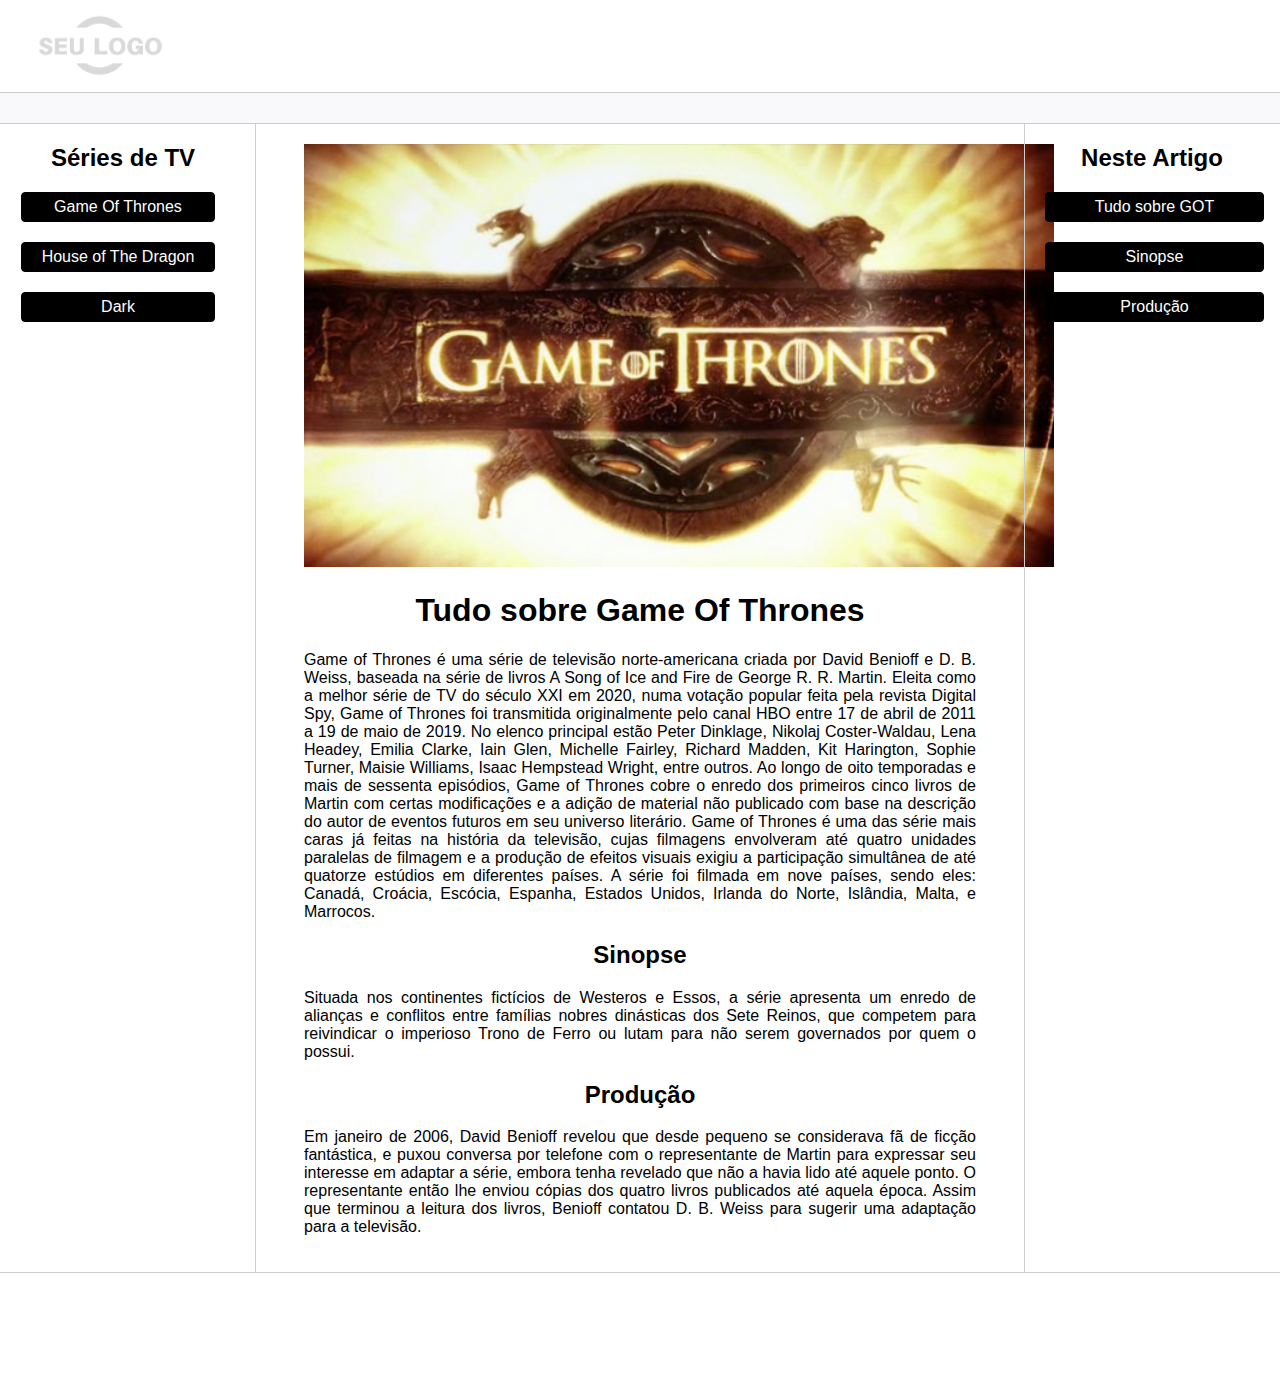
<file: Exercise 3 - HTML/index.html>
<!DOCTYPE html>
<html lang="pt-br">
<head>
    <meta charset="UTF-8">
    <meta http-equiv="X-UA-Compatible" content="IE=edge">
    <meta name="viewport" content="width=device-width, initial-scale=1.0">
    <title>Página Principal</title>
    <link rel="stylesheet" href="css/style.css">
</head>
<body>

    <div>   
        <div class="logo">
            <img src="img/logo.png" width="200"/>
        </div>
    </div>

    <div class="bar"></div>

    <div class="content">
        <div class="sidebar">
            <h2>Séries de TV</h2>
            <ul>
                <li class="anl"><a href="index.html">Game Of Thrones</a></li>
                <li class="anl"><a href="hot.html">House of The Dragon</a></li>
                <li class="anl"><a href="dark.html">Dark</a></li>
            </ul>
        </div>

        <div class="main">

            <img width="750px" src="img/game-of-thrones.png" alt="Logo Game Of Thrones">

            <h1 id="tgt"> Tudo sobre Game Of Thrones </h1>
            <p>Game of Thrones é uma série de televisão norte-americana criada por David Benioff e D. B. Weiss, baseada na série de livros A Song of Ice and Fire de George R. R. Martin. Eleita como a melhor série de TV do século XXI em 2020, numa votação popular feita pela revista Digital Spy, Game of Thrones foi transmitida originalmente pelo canal HBO entre 17 de abril de 2011 a 19 de maio de 2019. No elenco principal estão Peter Dinklage, Nikolaj Coster-Waldau, Lena Headey, Emilia Clarke, Iain Glen, Michelle Fairley, Richard Madden, Kit Harington, Sophie Turner, Maisie Williams, Isaac Hempstead Wright, entre outros. Ao longo de oito temporadas e mais de sessenta episódios, Game of Thrones cobre o enredo dos primeiros cinco livros de Martin com certas modificações e a adição de material não publicado com base na descrição do autor de eventos futuros em seu universo literário. Game of Thrones é uma das série mais caras já feitas na história da televisão, cujas filmagens envolveram até quatro unidades paralelas de filmagem e a produção de efeitos visuais exigiu a participação simultânea de até quatorze estúdios em diferentes países. A série foi filmada em nove países, sendo eles: Canadá, Croácia, Escócia, Espanha, Estados Unidos, Irlanda do Norte, Islândia, Malta, e Marrocos.</p>

            <h2 id="sinopse"> Sinopse </h2>
            <p>Situada nos continentes fictícios de Westeros e Essos, a série apresenta um enredo de alianças e conflitos entre famílias nobres dinásticas dos Sete Reinos, que competem para reivindicar o imperioso Trono de Ferro ou lutam para não serem governados por quem o possui.</p>

            <h2 id="prod"> Produção </h2>
            <p>Em janeiro de 2006, David Benioff revelou que desde pequeno se considerava fã de ficção fantástica, e puxou conversa por telefone com o representante de Martin para expressar seu interesse em adaptar a série, embora tenha revelado que não a havia lido até aquele ponto. O representante então lhe enviou cópias dos quatro livros publicados até aquela época. Assim que terminou a leitura dos livros, Benioff contatou D. B. Weiss para sugerir uma adaptação para a televisão.</p>
            
        </div>

        <div class="anchors">
            <h2>Neste Artigo</h2>
            <ul>
                <li class="anl"><a href="#tgt">Tudo sobre GOT</a></li>
                <li class="anl"><a href="#sinopse">Sinopse</a></li>
                <li class="anl"><a href="#prod">Produção</a></li>
            </ul>
        </div>
    </div>

    <div class="footer">

    </div>
</body>
</html>
</file>
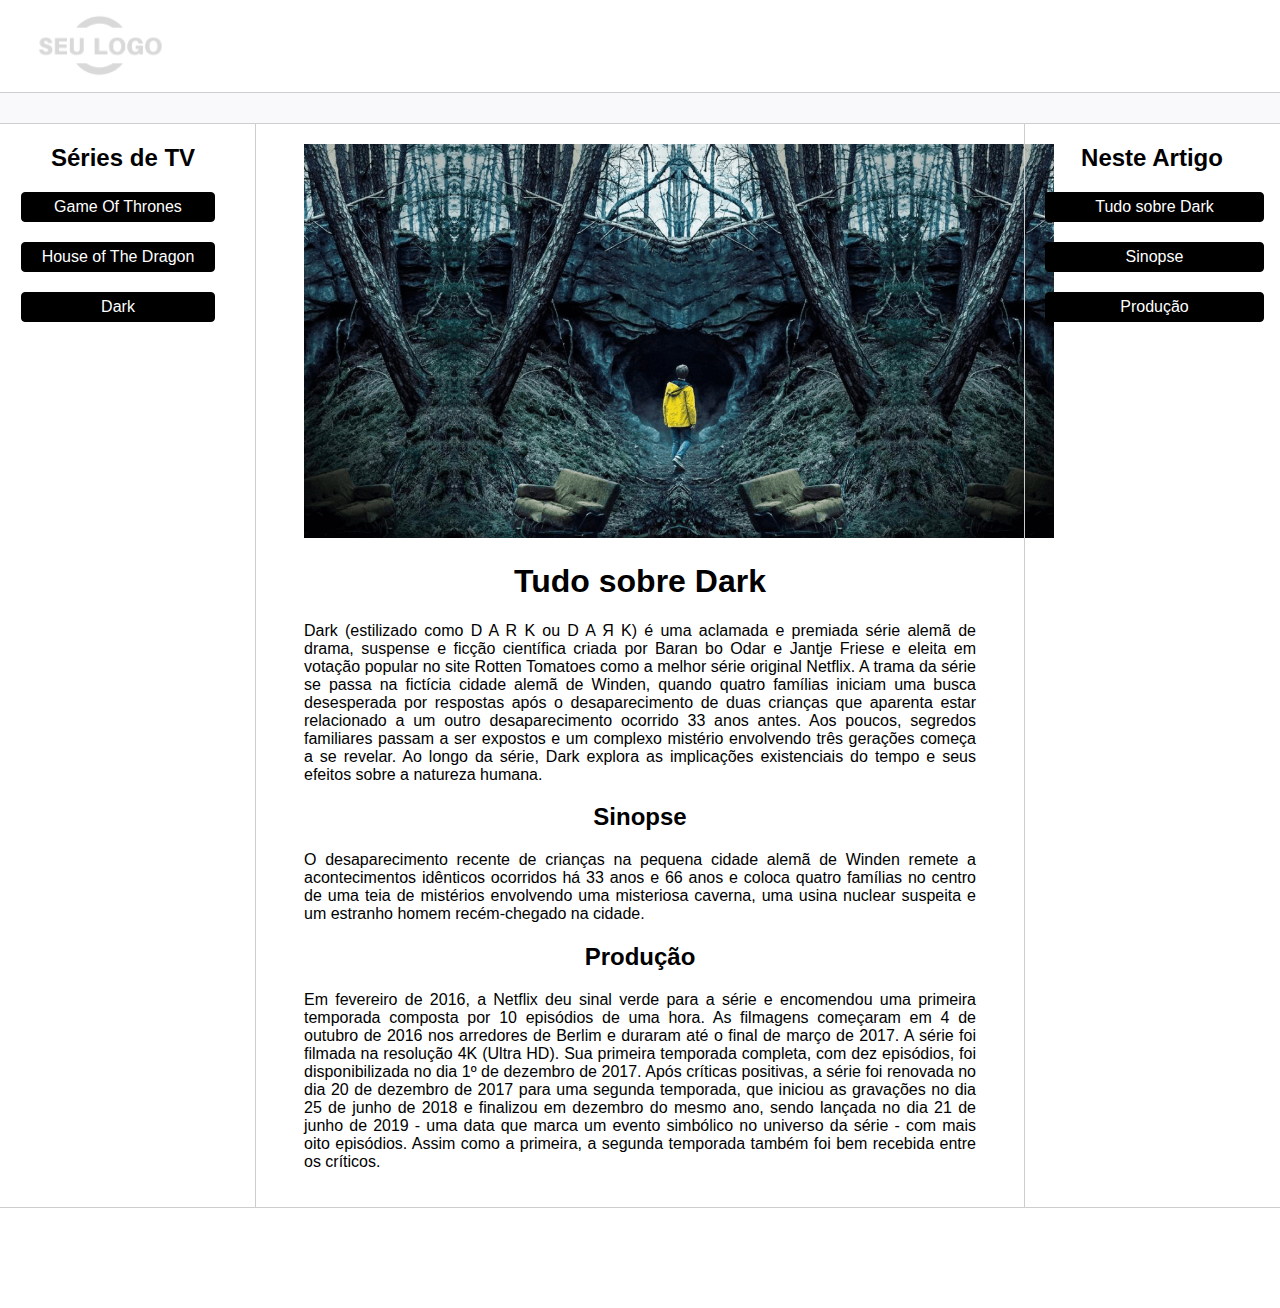
<file: Exercise 3 - HTML/dark.html>
<!DOCTYPE html>
<html lang="pt-br">
<head>
    <meta charset="UTF-8">
    <meta http-equiv="X-UA-Compatible" content="IE=edge">
    <meta name="viewport" content="width=device-width, initial-scale=1.0">
    <title>Página Principal</title>
    <link rel="stylesheet" href="css/style.css">
</head>
<body>

    <div>   
        <div class="logo">
            <img src="img/logo.png" width="200"/>
        </div>
    </div>

    <div class="bar"></div>

    <div class="content">
        <div class="sidebar">
            <h2>Séries de TV</h2>
            <ul>
                <li class="anl"><a href="index.html">Game Of Thrones</a></li>
                <li class="anl"><a href="hot.html">House of The Dragon</a></li>
                <li class="anl"><a href="dark.html">Dark</a></li>
            </ul>
        </div>

        <div class="main">

            <img width="750px" src="img/A-fisica-por-tras-de-Dark-(1).png" alt="Logo Game Of Thrones">

            <h1 id="tgt"> Tudo sobre Dark </h1>
            <p>Dark (estilizado como D A R K ou D A Я K) é uma aclamada e premiada série alemã de drama, suspense e ficção científica criada por Baran bo Odar e Jantje Friese e eleita em votação popular no site Rotten Tomatoes como a melhor série original Netflix. A trama da série se passa na fictícia cidade alemã de Winden, quando quatro famílias iniciam uma busca desesperada por respostas após o desaparecimento de duas crianças que aparenta estar relacionado a um outro desaparecimento ocorrido 33 anos antes. Aos poucos, segredos familiares passam a ser expostos e um complexo mistério envolvendo três gerações começa a se revelar. Ao longo da série, Dark explora as implicações existenciais do tempo e seus efeitos sobre a natureza humana.</p>

            <h2 id="sinopse"> Sinopse </h2>
            <p>O desaparecimento recente de crianças na pequena cidade alemã de Winden remete a acontecimentos idênticos ocorridos há 33 anos e 66 anos e coloca quatro famílias no centro de uma teia de mistérios envolvendo uma misteriosa caverna, uma usina nuclear suspeita e um estranho homem recém-chegado na cidade.</p>

            <h2 id="prod"> Produção </h2>
            <p>Em fevereiro de 2016, a Netflix deu sinal verde para a série e encomendou uma primeira temporada composta por 10 episódios de uma hora. As filmagens começaram em 4 de outubro de 2016 nos arredores de Berlim e duraram até o final de março de 2017. A série foi filmada na resolução 4K (Ultra HD). Sua primeira temporada completa, com dez episódios, foi disponibilizada no dia 1º de dezembro de 2017. Após críticas positivas, a série foi renovada no dia 20 de dezembro de 2017 para uma segunda temporada, que iniciou as gravações no dia 25 de junho de 2018 e finalizou em dezembro do mesmo ano, sendo lançada no dia 21 de junho de 2019 - uma data que marca um evento simbólico no universo da série - com mais oito episódios. Assim como a primeira, a segunda temporada também foi bem recebida entre os críticos.</p>
            
        </div>

        <div class="anchors">
            <h2>Neste Artigo</h2>
            <ul>
                <li class="anl"><a href="#tgt">Tudo sobre Dark</a></li>
                <li class="anl"><a href="#sinopse">Sinopse</a></li>
                <li class="anl"><a href="#prod">Produção</a></li>
            </ul>
        </div>
    </div>

    <div class="footer">

    </div>
</body>
</html>
</file>
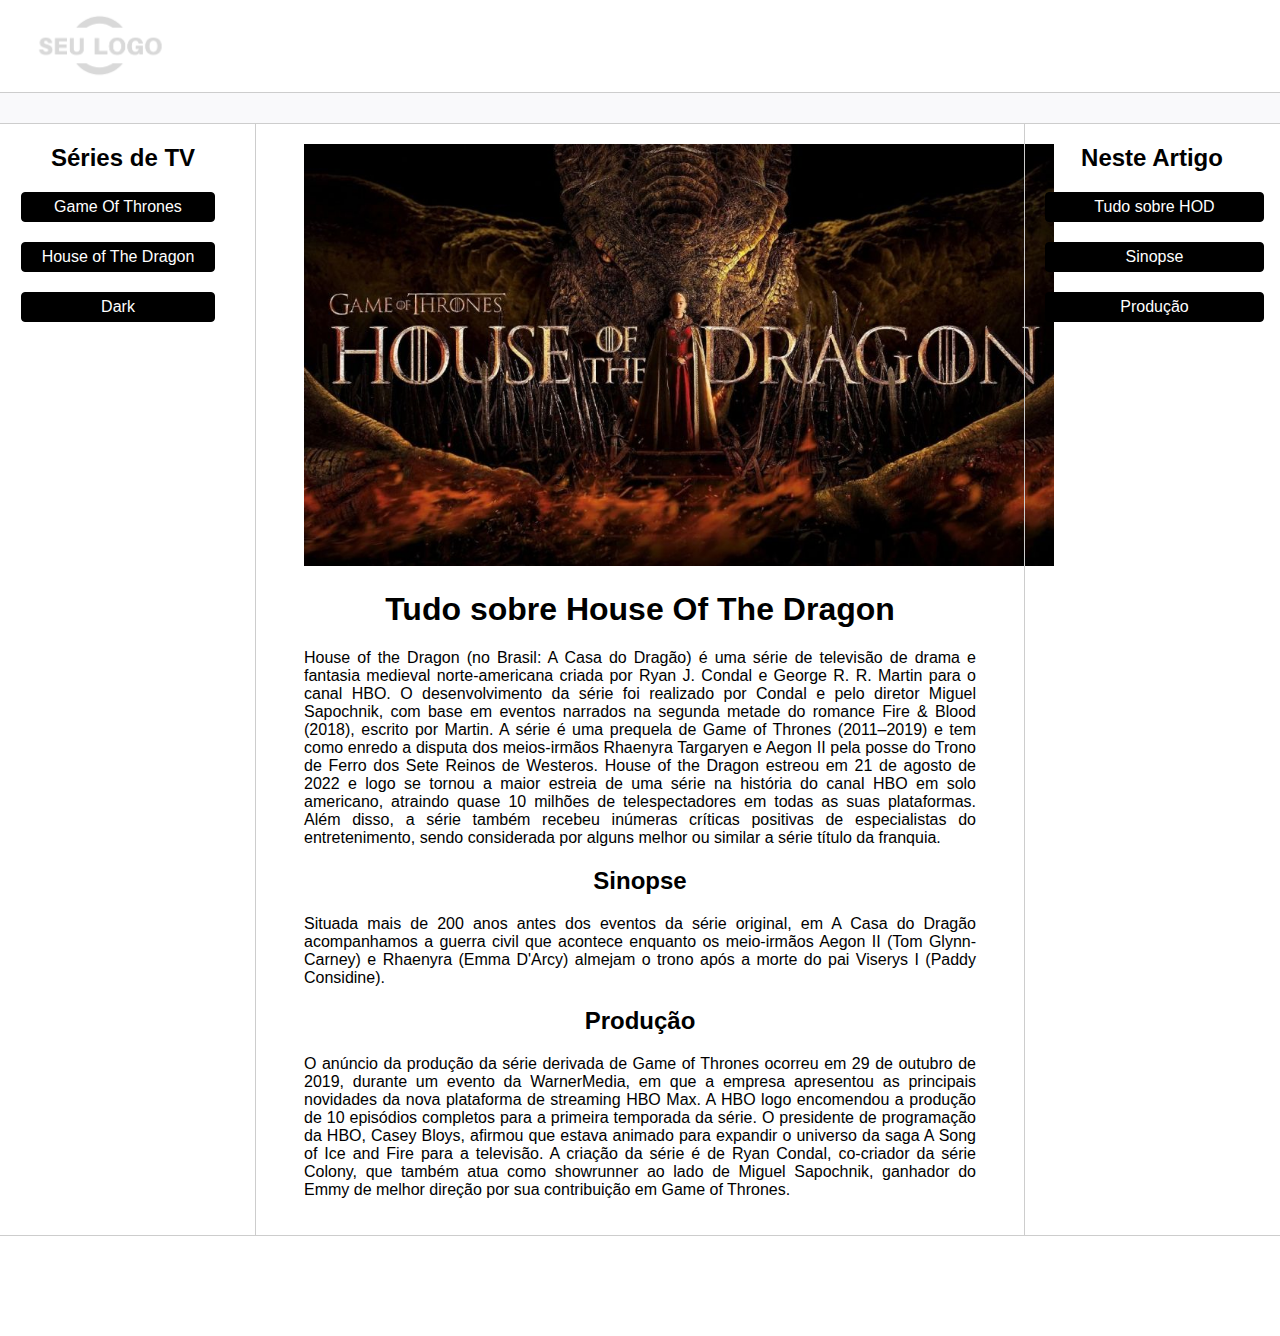
<file: Exercise 3 - HTML/hot.html>
<!DOCTYPE html>
<html lang="pt-br">
<head>
    <meta charset="UTF-8">
    <meta http-equiv="X-UA-Compatible" content="IE=edge">
    <meta name="viewport" content="width=device-width, initial-scale=1.0">
    <title>Página Principal</title>
    <link rel="stylesheet" href="css/style.css">
</head>
<body>

    <div>   
        <div class="logo">
            <img src="img/logo.png" width="200"/>
        </div>
    </div>

    <div class="bar"></div>

    <div class="content">
        <div class="sidebar">
            <h2>Séries de TV</h2>
            <ul>
                <li class="anl"><a href="index.html">Game Of Thrones</a></li>
                <li class="anl"><a href="hot.html">House of The Dragon</a></li>
                <li class="anl"><a href="dark.html">Dark</a></li>
            </ul>
        </div>

        <div class="main">

            <img width="750px" src="img/house-of-dragons-1817053.jpg" alt="Logo House Of The Dragon">

            <h1 id="tgt"> Tudo sobre House Of The Dragon </h1>
            <p>House of the Dragon (no Brasil: A Casa do Dragão) é uma série de televisão de drama e fantasia medieval norte-americana criada por Ryan J. Condal e George R. R. Martin para o canal HBO. O desenvolvimento da série foi realizado por Condal e pelo diretor Miguel Sapochnik, com base em eventos narrados na segunda metade do romance Fire & Blood (2018), escrito por Martin. A série é uma prequela de Game of Thrones (2011–2019) e tem como enredo a disputa dos meios-irmãos Rhaenyra Targaryen e Aegon II pela posse do Trono de Ferro dos Sete Reinos de Westeros. House of the Dragon estreou em 21 de agosto de 2022 e logo se tornou a maior estreia de uma série na história do canal HBO em solo americano, atraindo quase 10 milhões de telespectadores em todas as suas plataformas. Além disso, a série também recebeu inúmeras críticas positivas de especialistas do entretenimento, sendo considerada por alguns melhor ou similar a série título da franquia.</p>

            <h2 id="sinopse"> Sinopse </h2>
            <p>Situada mais de 200 anos antes dos eventos da série original, em A Casa do Dragão acompanhamos a guerra civil que acontece enquanto os meio-irmãos Aegon II (Tom Glynn-Carney) e Rhaenyra (Emma D'Arcy) almejam o trono após a morte do pai Viserys I (Paddy Considine).</p>

            <h2 id="prod"> Produção </h2>
            <p>O anúncio da produção da série derivada de Game of Thrones ocorreu em 29 de outubro de 2019, durante um evento da WarnerMedia, em que a empresa apresentou as principais novidades da nova plataforma de streaming HBO Max. A HBO logo encomendou a produção de 10 episódios completos para a primeira temporada da série. O presidente de programação da HBO, Casey Bloys, afirmou que estava animado para expandir o universo da saga A Song of Ice and Fire para a televisão. A criação da série é de Ryan Condal, co-criador da série Colony, que também atua como showrunner ao lado de Miguel Sapochnik, ganhador do Emmy de melhor direção por sua contribuição em Game of Thrones.</p>
            
        </div>

        <div class="anchors">
            <h2>Neste Artigo</h2>
            <ul>
                <li class="anl"><a href="#tgt">Tudo sobre HOD</a></li>
                <li class="anl"><a href="#sinopse">Sinopse</a></li>
                <li class="anl"><a href="#prod">Produção</a></li>
            </ul>
        </div>
    </div>

    <div class="footer">

    </div>
</body>
</html>
</file>
<file: Exercise 3 - HTML/css/style.css>
body, html {
    margin: 0;
    padding: 0;
    font-family: 'Segoe UI', Tahoma, Geneva, Verdana, sans-serif;
}
ul { list-style: none; padding-left: 5px; }
a { color:blue; text-decoration: none;}
.bar {
    background-color: #f9f9fb;
    padding:15px;
    border-top: solid 1px #cdcdcd;
    border-bottom: solid 1px #cdcdcd;
}
.content {
    max-width: 1440px;
    margin: auto;
    grid-gap: 3rem;
    display: grid;
    gap: 3rem;
    grid-template-areas: "sidebar main anchors";
    grid-template-columns: minmax(0,15rem) minmax(0,2.5fr) minmax(0,15rem);
    padding-left: 1rem;
    padding-right: 1rem;
}

.main {

    text-align: center;
    margin-top: 20px;
    margin-bottom: 20px;

}   

.footer {
    min-height: 100px;
    border-top: solid 1px #cdcdcd;
}
.anchors {
    border-left: solid 1px #cdcdcd;
    padding-left: 15px;
    text-align: center;
}

.anl {

    
    text-align: center;
    border: solid 1px #000;
    margin-bottom: 20px;
    padding: 5px;
    border-radius: 4px;
    background-color: #000000;

}

.anl a {

    color: #fff;

}

.anl:hover {

    background-color: #f9f9fb;
    transition: 0.5s ease;

}

.anl a:hover {

    color: #000;
    transition: 0.5s ease;

}

.sidebar {
    border-right: solid 1px #cdcdcd;
}

.sidebar h2 {

    margin-left: 35px;

}

.sidebar ul li {

    margin-right: 40px;

}

figure {
    text-align: center;
}

p {

    text-align: justify;

}

.main img:hover {

    opacity: 0.8;
    border-radius: 10%;
    transition: 1.0s ease-in-out;

}
</file>
